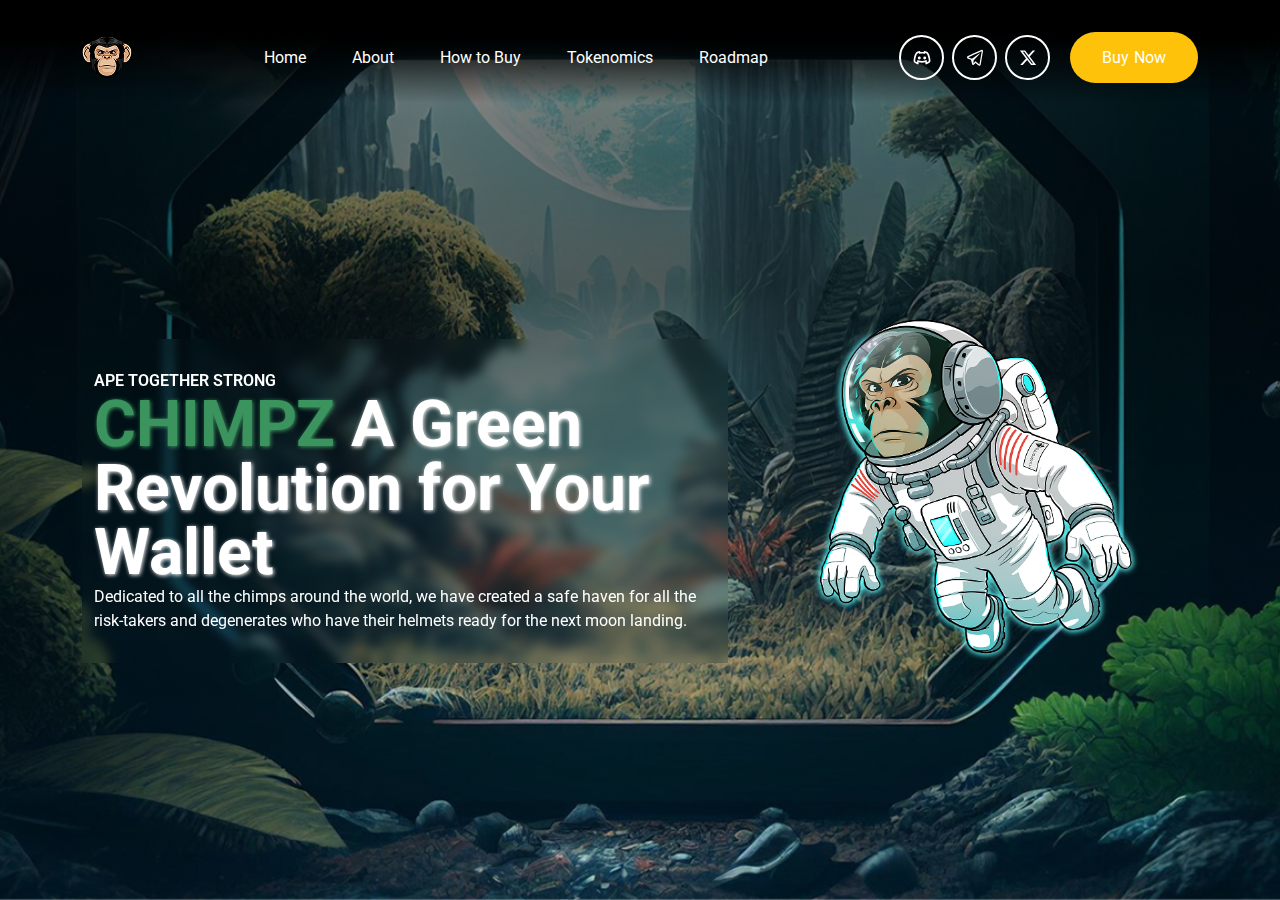
<file: index.html>
<!DOCTYPE html>
<html lang="en">

<head>
    <meta charset="UTF-8">
    <meta name="viewport" content="width=device-width, initial-scale=1.0">
    <title>Document</title>
    <link rel="stylesheet" href="./assets/css/style.css">
</head>

<body>
    <div class="background-img">
        <header>
            <div class="nav-container">
                <div class="container">
                    <div class="flex">
                        <img class="logo" src="./assets/images/LOGO.png" alt="gorilla-logo">
                        <button class="menu-icon" onclick="menuIcon()">
                            <span class="menu-icon-span"></span>
                            <span class="menu-icon-span"></span>
                            <span class="menu-icon-span"></span>
                        </button>
                        <nav class="navbar">
                            <div class="flex-box">
                                <a href="#" class="nav-links">Home</a>
                                <a href="#" class="nav-links">About</a>
                                <a href="#" class="nav-links">How to Buy</a>
                                <a href="#" class="nav-links">Tokenomics</a>
                                <a href="#" class="nav-links">Roadmap</a>
                            </div>
                            <div class="icon-flex-box">
                                <a href="#" class="icon"><svg width="20" height="21" viewBox="0 0 20 21" fill="none"
                                        xmlns="http://www.w3.org/2000/svg">
                                        <g clip-path="url(#clip0_55804_1498)">
                                            <path
                                                d="M12.5026 4.06689C12.7184 4.06689 12.9893 4.12356 13.2068 4.17689C13.9651 4.36023 14.8643 4.58773 15.5026 5.06689C16.0968 5.51273 16.5584 6.29023 16.9151 7.08023C17.6568 8.72606 18.1726 10.9202 18.3509 12.5886C18.4359 13.3802 18.4568 14.1769 18.3043 14.7127C18.2293 14.9761 18.0668 15.1744 17.9526 15.2961C17.6043 15.6652 17.1559 15.9411 16.7126 16.1919L16.4926 16.3161C16.3477 16.3967 16.2019 16.4756 16.0551 16.5527L15.6201 16.7777L15.0226 17.0752L14.5418 17.3119C14.3658 17.4 14.1643 17.4231 13.973 17.3769C13.7817 17.3307 13.6129 17.2183 13.4965 17.0596C13.3802 16.9009 13.3237 16.7061 13.3372 16.5098C13.3506 16.3135 13.4331 16.1282 13.5701 15.9869L13.2084 15.2636C12.1685 15.5796 11.087 15.738 10.0001 15.7336C8.85843 15.7336 7.76926 15.5669 6.79176 15.2636L6.43093 15.9852C6.56839 16.1263 6.65143 16.3115 6.66531 16.508C6.67919 16.7045 6.62301 16.8996 6.50675 17.0586C6.39049 17.2176 6.22165 17.3303 6.0302 17.3767C5.83875 17.423 5.63706 17.4001 5.46093 17.3119L5.00759 17.0869C4.50426 16.8386 4.00093 16.5902 3.51093 16.3161C2.99926 16.0302 2.45676 15.7261 2.05093 15.2952C1.88897 15.1315 1.76841 14.9315 1.69926 14.7119C1.54593 14.1769 1.56759 13.3811 1.65176 12.5886C1.83009 10.9202 2.34593 8.72606 3.08843 7.08023C3.44426 6.29023 3.90593 5.51273 4.50009 5.06689C5.13843 4.58773 6.03759 4.36023 6.79593 4.17689C7.01343 4.12356 7.28343 4.06689 7.50009 4.06689C7.61994 4.06679 7.73841 4.09254 7.8474 4.14239C7.95639 4.19223 8.05335 4.265 8.13166 4.35573C8.20997 4.44646 8.26779 4.55301 8.30117 4.66812C8.33455 4.78323 8.34271 4.90418 8.32509 5.02273C8.87964 4.94068 9.4395 4.89973 10.0001 4.90023C10.5759 4.90023 11.1384 4.94189 11.6784 5.02356C11.6607 4.90495 11.6687 4.78391 11.7021 4.6687C11.7354 4.55349 11.7932 4.44683 11.8715 4.356C11.9498 4.26518 12.0468 4.19233 12.1559 4.14244C12.2649 4.09254 12.3827 4.06677 12.5026 4.06689ZM13.6309 6.03606C13.5059 5.99606 13.4759 6.01356 13.4309 6.08856L13.3793 6.1819C13.2446 6.41278 13.0401 6.59496 12.7952 6.70218C12.5504 6.80941 12.2778 6.83615 12.0168 6.77856C11.354 6.63629 10.6779 6.56533 10.0001 6.5669C9.29009 6.5669 8.61093 6.6419 7.98343 6.77856C7.7224 6.83615 7.44983 6.80941 7.20498 6.70218C6.96012 6.59496 6.75562 6.41278 6.62093 6.1819L6.56926 6.0894C6.52509 6.01439 6.49509 5.99689 6.37093 6.03606C6.07426 6.13023 5.75593 6.23106 5.50009 6.40023C5.26093 6.5794 4.94176 7.02523 4.60759 7.76606C3.96926 9.18023 3.46926 11.2694 3.30926 12.7661C3.27593 13.0819 3.25843 13.3527 3.25426 13.5761V13.8211C3.25759 13.9694 3.26843 14.0869 3.28343 14.1719C3.49509 14.3794 3.75676 14.5419 4.01926 14.6911L4.58759 15.0052L4.95926 15.2011L5.26259 14.5944C5.11573 14.4576 5.0232 14.2723 5.00201 14.0727C4.98082 13.8731 5.03239 13.6725 5.14724 13.5079C5.26209 13.3433 5.43251 13.2256 5.62717 13.1766C5.82182 13.1276 6.02763 13.1505 6.20676 13.2411C7.22009 13.7502 8.53843 14.0669 10.0001 14.0669C11.4609 14.0669 12.7801 13.7486 13.7934 13.2419C13.9649 13.156 14.1608 13.1319 14.348 13.1736C14.5352 13.2153 14.7022 13.3203 14.821 13.4709C14.9398 13.6215 15.003 13.8084 14.9999 14.0002C14.9969 14.192 14.9278 14.3768 14.8043 14.5236L14.7376 14.5944L15.0409 15.2027C15.2893 15.0744 15.5384 14.9386 15.7884 14.8002C16.1134 14.6202 16.4551 14.4311 16.7193 14.1727C16.7343 14.0869 16.7443 13.9694 16.7484 13.8211V13.5761C16.7417 13.3051 16.7233 13.0346 16.6934 12.7652C16.5334 11.2694 16.0334 9.18023 15.3951 7.76523C15.0618 7.02523 14.7418 6.5794 14.5034 6.40023C14.2468 6.23106 13.9284 6.13023 13.6309 6.03606ZM7.29176 9.48356C7.67853 9.48356 8.04947 9.63721 8.32296 9.9107C8.59645 10.1842 8.75009 10.5551 8.75009 10.9419C8.75009 11.3287 8.59645 11.6996 8.32296 11.9731C8.04947 12.2466 7.67853 12.4002 7.29176 12.4002C6.90499 12.4002 6.53405 12.2466 6.26056 11.9731C5.98707 11.6996 5.83343 11.3287 5.83343 10.9419C5.83343 10.5551 5.98707 10.1842 6.26056 9.9107C6.53405 9.63721 6.90499 9.48356 7.29176 9.48356ZM12.7084 9.48356C13.0952 9.48356 13.4661 9.63721 13.7396 9.9107C14.0131 10.1842 14.1668 10.5551 14.1668 10.9419C14.1668 11.3287 14.0131 11.6996 13.7396 11.9731C13.4661 12.2466 13.0952 12.4002 12.7084 12.4002C12.3217 12.4002 11.9507 12.2466 11.6772 11.9731C11.4037 11.6996 11.2501 11.3287 11.2501 10.9419C11.2501 10.5551 11.4037 10.1842 11.6772 9.9107C11.9507 9.63721 12.3217 9.48356 12.7084 9.48356Z"
                                                fill="white" />
                                        </g>
                                        <defs>
                                            <clipPath id="clip0_55804_1498">
                                                <rect width="20" height="20" fill="white"
                                                    transform="translate(0 0.733398)" />
                                            </clipPath>
                                        </defs>
                                    </svg></a>
                                <a href="#" class="icon"><svg width="16" height="17" viewBox="0 0 16 17" fill="none"
                                        xmlns="http://www.w3.org/2000/svg">
                                        <path
                                            d="M14.8155 0.735037C14.6179 0.751041 14.4239 0.80265 14.2412 0.88785H14.2387C14.0633 0.965284 13.2293 1.35588 11.9613 1.94795L7.41748 4.07842C4.15703 5.60655 0.951991 7.11139 0.951991 7.11139L0.990154 7.09494C0.990154 7.09494 0.76918 7.1758 0.538358 7.35191C0.395758 7.45294 0.27305 7.58512 0.17766 7.74046C0.0644027 7.92548 -0.0266951 8.20849 0.00715884 8.5011C0.0625562 8.99585 0.350622 9.29257 0.557439 9.45635C0.766718 9.62218 0.966148 9.69962 0.966148 9.69962H0.971073L3.97669 10.8269C4.11149 11.3086 4.89259 14.1675 5.08032 14.8261C5.19112 15.2194 5.29884 15.4654 5.43364 15.6532C5.49888 15.7491 5.57521 15.8293 5.66692 15.8937C5.7146 15.9246 5.76544 15.949 5.81834 15.9663L5.78756 15.9581C5.7968 15.9608 5.80418 15.9691 5.81095 15.9718C5.83557 15.9793 5.85219 15.9821 5.88359 15.9876C6.35939 16.1479 6.74163 15.819 6.74163 15.819L6.76317 15.7998L8.53773 14.001L11.512 16.5413L11.5797 16.5735C12.1995 16.8764 12.8273 16.7078 13.1591 16.4104C13.4933 16.1109 13.6232 15.7279 13.6232 15.7279L13.6448 15.6662L15.9431 2.55783C16.0084 2.23439 16.025 1.9315 15.953 1.63753C15.8787 1.34 15.7072 1.08411 15.4722 0.920057C15.2749 0.78651 15.0461 0.72205 14.8155 0.735037ZM14.7533 2.13982C14.7509 2.18299 14.7582 2.1782 14.741 2.26111V2.26865L12.4642 15.2406C12.4543 15.2591 12.4377 15.2996 12.3922 15.34C12.3441 15.3825 12.306 15.4092 12.1059 15.3208L8.46818 12.2159L6.27075 14.4457L6.7324 11.1633L12.6759 4.99599C12.9209 4.74244 12.839 4.68899 12.839 4.68899C12.8563 4.37788 12.4691 4.59785 12.4691 4.59785L4.97445 9.76677L4.97199 9.75307L1.37978 8.40653V8.40379L1.37055 8.40173C1.37685 8.39941 1.38301 8.39666 1.38901 8.39351L1.40871 8.38255L1.42779 8.37501C1.42779 8.37501 4.6353 6.87018 7.89574 5.34204C9.52812 4.57661 11.1728 3.80569 12.4377 3.21088C13.1879 2.85935 13.9388 2.50986 14.6905 2.16243C14.741 2.14051 14.717 2.13982 14.7533 2.13982Z"
                                            fill="white" />
                                    </svg></a>
                                <a href="#" class="icon"><svg width="18" height="19" viewBox="0 0 18 19" fill="none"
                                        xmlns="http://www.w3.org/2000/svg">
                                        <path
                                            d="M13.6536 2.4209H16.1346L10.7144 8.6159L17.0909 17.0459H12.0974L8.18688 11.9331L3.71238 17.0459H1.22988L7.02738 10.4196L0.911133 2.4209H6.02988L9.56463 7.09415L13.6521 2.4209H13.6536ZM12.7829 15.5609H14.1576L5.28363 3.8279H3.80838L12.7829 15.5609Z"
                                            fill="white" />
                                    </svg> </a>
                            </div>
                        </nav>
                        <button class="buy-now">
                            <div class="button-box">
                                <a>Buy</a>
                                <a>Now</a>
                            </div>
                        </button>
                        </span>
                    </div>
                </div>
            </div>
        </header>

        <section>
            <div class="container">
                <div class="row justify-center">
                    <div class="col-12 col-lg-7 text-box ">
                        <div class="card">
                            <h4 class="small-heading">
                                APE TOGETHER STRONG
                            </h4>
                            <div class="text-card">
                                <h1 class="heading">
                                    <span class="color size">CHIMPZ</span> A Green Revolution for Your Wallet
                                </h1>
                                <p class="para">
                                    Dedicated to all the chimps around the world, we have created a safe haven for all
                                    the
                                    risk-takers and degenerates who have their helmets ready for the next moon landing.
                                </p>
                            </div>
                        </div>
                    </div>
                    <div class="col-10 col-lg-5">
                        <img class="gorilla-img" src="./assets/images/Hero_Placeholder.png" alt="">
                    </div>
                </div>
            </div>
        </section>
    </div>
    <footer></footer>
    <script src="./assets/js/script.js"></script>
</body>

</html>
</file>
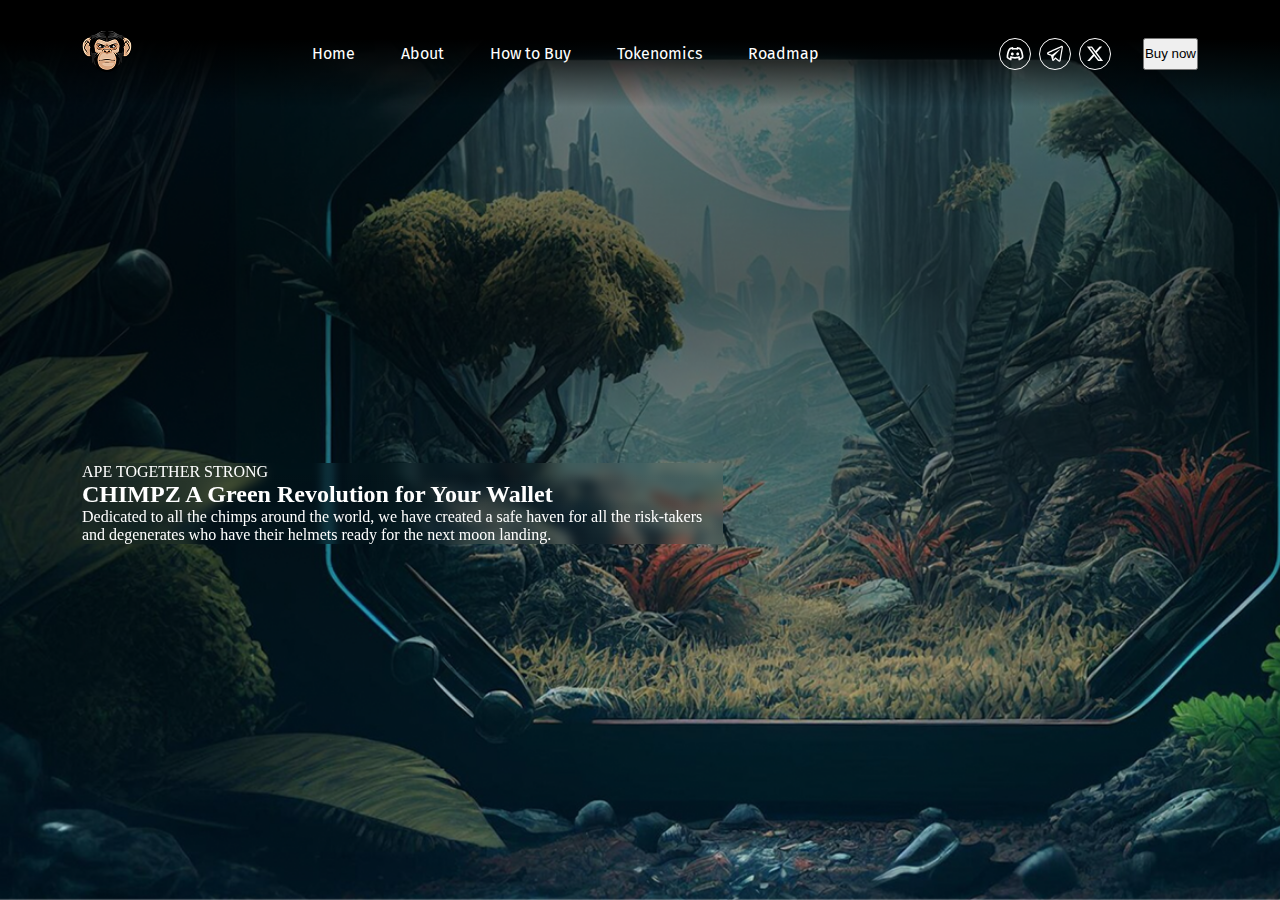
<file: layout.html>
<!DOCTYPE html>
<html lang="en">

<head>
    <meta charset="UTF-8">
    <meta name="viewport" content="width=device-width, initial-scale=1.0">
    <link rel="stylesheet" href="./assets/css/layout.css">
    <title>Layout</title>
</head>

<body>
    <section class="bg-image">
        <header class="py-30">
            <div class="container">
                <div class="flex items-center justify-between">
                    <a href="" class="pagelogo">
                        <img src="./assets/images/LOGO.png" alt="page logo">
                    </a>
                    <nav class="flex items-center gap-46">
                        <a href="">Home</a>
                        <a href="">About</a>
                        <a href="">How to Buy</a>
                        <a href="">Tokenomics</a>
                        <a href="">Roadmap</a>
                    </nav>

                    <div class="flex gap-32">
                        <!-- <button>
                            <span></span>
                            <span></span>
                            <span></span>
                        </button> -->
                        <div class="flex gap-8">
                            <a href="" class="nav-icons">
                                <svg width="18" height="14" viewBox="0 0 18 14" fill="none"
                                    xmlns="http://www.w3.org/2000/svg">
                                    <path
                                        d="M11.5026 0.066895C11.7184 0.066895 11.9893 0.123562 12.2068 0.176895C12.9651 0.360228 13.8643 0.587728 14.5026 1.06689C15.0968 1.51273 15.5584 2.29023 15.9151 3.08023C16.6568 4.72606 17.1726 6.92023 17.3509 8.58856C17.4359 9.38023 17.4568 10.1769 17.3043 10.7127C17.2293 10.9761 17.0668 11.1744 16.9526 11.2961C16.6043 11.6652 16.1559 11.9411 15.7126 12.1919L15.4926 12.3161C15.3477 12.3967 15.2019 12.4756 15.0551 12.5527L14.6201 12.7777L14.0226 13.0752L13.5418 13.3119C13.3658 13.4 13.1643 13.4231 12.973 13.3769C12.7817 13.3307 12.6129 13.2183 12.4965 13.0596C12.3802 12.9009 12.3237 12.7061 12.3372 12.5098C12.3506 12.3135 12.4331 12.1282 12.5701 11.9869L12.2084 11.2636C11.1685 11.5796 10.087 11.738 9.00009 11.7336C7.85843 11.7336 6.76926 11.5669 5.79176 11.2636L5.43093 11.9852C5.56839 12.1263 5.65143 12.3115 5.66531 12.508C5.67919 12.7045 5.62301 12.8996 5.50675 13.0586C5.39049 13.2176 5.22165 13.3303 5.0302 13.3767C4.83875 13.423 4.63706 13.4001 4.46093 13.3119L4.00759 13.0869C3.50426 12.8386 3.00093 12.5902 2.51093 12.3161C1.99926 12.0302 1.45676 11.7261 1.05093 11.2952C0.888973 11.1315 0.768413 10.9315 0.69926 10.7119C0.545927 10.1769 0.567593 9.38106 0.65176 8.58856C0.830093 6.92023 1.34593 4.72606 2.08843 3.08023C2.44426 2.29023 2.90593 1.51273 3.50009 1.06689C4.13843 0.587728 5.03759 0.360228 5.79593 0.176895C6.01343 0.123562 6.28343 0.066895 6.50009 0.066895C6.61994 0.0667915 6.73841 0.092541 6.8474 0.142387C6.95639 0.192233 7.05335 0.265003 7.13166 0.355731C7.20997 0.44646 7.26779 0.553012 7.30117 0.668119C7.33455 0.783226 7.34271 0.90418 7.32509 1.02273C7.87964 0.940676 8.4395 0.899732 9.00009 0.900228C9.57593 0.900228 10.1384 0.941895 10.6784 1.02356C10.6607 0.904951 10.6687 0.783906 10.7021 0.668696C10.7354 0.553487 10.7932 0.446827 10.8715 0.356003C10.9498 0.265179 11.0468 0.192331 11.1559 0.142436C11.2649 0.0925406 11.3827 0.0667735 11.5026 0.066895ZM12.6309 2.03606C12.5059 1.99606 12.4759 2.01356 12.4309 2.08856L12.3793 2.1819C12.2446 2.41278 12.0401 2.59496 11.7952 2.70218C11.5504 2.80941 11.2778 2.83615 11.0168 2.77856C10.354 2.63629 9.67794 2.56533 9.00009 2.5669C8.29009 2.5669 7.61093 2.6419 6.98343 2.77856C6.7224 2.83615 6.44983 2.80941 6.20498 2.70218C5.96012 2.59496 5.75562 2.41278 5.62093 2.1819L5.56926 2.0894C5.52509 2.01439 5.49509 1.99689 5.37093 2.03606C5.07426 2.13023 4.75593 2.23106 4.50009 2.40023C4.26093 2.5794 3.94176 3.02523 3.60759 3.76606C2.96926 5.18023 2.46926 7.2694 2.30926 8.76606C2.27593 9.0819 2.25843 9.35273 2.25426 9.57606V9.82106C2.25759 9.9694 2.26843 10.0869 2.28343 10.1719C2.49509 10.3794 2.75676 10.5419 3.01926 10.6911L3.58759 11.0052L3.95926 11.2011L4.26259 10.5944C4.11573 10.4576 4.0232 10.2723 4.00201 10.0727C3.98082 9.87308 4.03239 9.67253 4.14724 9.5079C4.26209 9.34327 4.43251 9.22563 4.62717 9.17661C4.82182 9.12759 5.02763 9.15047 5.20676 9.24106C6.22009 9.75023 7.53843 10.0669 9.00009 10.0669C10.4609 10.0669 11.7801 9.74856 12.7934 9.2419C12.9649 9.15599 13.1608 9.13186 13.348 9.17358C13.5352 9.21531 13.7022 9.32032 13.821 9.47091C13.9398 9.6215 14.003 9.80845 13.9999 10.0002C13.9969 10.192 13.9278 10.3768 13.8043 10.5236L13.7376 10.5944L14.0409 11.2027C14.2893 11.0744 14.5384 10.9386 14.7884 10.8002C15.1134 10.6202 15.4551 10.4311 15.7193 10.1727C15.7343 10.0869 15.7443 9.9694 15.7484 9.82106V9.57606C15.7417 9.30512 15.7233 9.0346 15.6934 8.76523C15.5334 7.2694 15.0334 5.18023 14.3951 3.76523C14.0618 3.02523 13.7418 2.5794 13.5034 2.40023C13.2468 2.23106 12.9284 2.13023 12.6309 2.03606ZM6.29176 5.48356C6.67853 5.48356 7.04947 5.63721 7.32296 5.9107C7.59645 6.18419 7.75009 6.55512 7.75009 6.9419C7.75009 7.32867 7.59645 7.6996 7.32296 7.97309C7.04947 8.24658 6.67853 8.40023 6.29176 8.40023C5.90499 8.40023 5.53405 8.24658 5.26056 7.97309C4.98707 7.6996 4.83343 7.32867 4.83343 6.9419C4.83343 6.55512 4.98707 6.18419 5.26056 5.9107C5.53405 5.63721 5.90499 5.48356 6.29176 5.48356ZM11.7084 5.48356C12.0952 5.48356 12.4661 5.63721 12.7396 5.9107C13.0131 6.18419 13.1668 6.55512 13.1668 6.9419C13.1668 7.32867 13.0131 7.6996 12.7396 7.97309C12.4661 8.24658 12.0952 8.40023 11.7084 8.40023C11.3217 8.40023 10.9507 8.24658 10.6772 7.97309C10.4037 7.6996 10.2501 7.32867 10.2501 6.9419C10.2501 6.55512 10.4037 6.18419 10.6772 5.9107C10.9507 5.63721 11.3217 5.48356 11.7084 5.48356Z"
                                        fill="white" />
                                </svg>
                            </a>
                            <a href="" class="nav-icons">
                                <svg width="16" height="17" viewBox="0 0 16 17" fill="none"
                                    xmlns="http://www.w3.org/2000/svg">
                                    <path
                                        d="M14.8155 0.735037C14.6179 0.751041 14.4239 0.80265 14.2412 0.88785H14.2387C14.0633 0.965284 13.2293 1.35588 11.9613 1.94795L7.41748 4.07842C4.15703 5.60655 0.951991 7.11139 0.951991 7.11139L0.990154 7.09494C0.990154 7.09494 0.76918 7.1758 0.538358 7.35191C0.395758 7.45294 0.27305 7.58512 0.17766 7.74046C0.0644027 7.92548 -0.0266951 8.20849 0.00715884 8.5011C0.0625562 8.99585 0.350622 9.29257 0.557439 9.45635C0.766718 9.62218 0.966148 9.69962 0.966148 9.69962H0.971073L3.97669 10.8269C4.11149 11.3086 4.89259 14.1675 5.08032 14.8261C5.19112 15.2194 5.29884 15.4654 5.43364 15.6532C5.49888 15.7491 5.57521 15.8293 5.66692 15.8937C5.7146 15.9246 5.76544 15.949 5.81834 15.9663L5.78756 15.9581C5.7968 15.9608 5.80418 15.9691 5.81095 15.9718C5.83557 15.9793 5.85219 15.9821 5.88359 15.9876C6.35939 16.1479 6.74163 15.819 6.74163 15.819L6.76317 15.7998L8.53773 14.001L11.512 16.5413L11.5797 16.5735C12.1995 16.8764 12.8273 16.7078 13.1591 16.4104C13.4933 16.1109 13.6232 15.7279 13.6232 15.7279L13.6448 15.6662L15.9431 2.55783C16.0084 2.23439 16.025 1.9315 15.953 1.63753C15.8787 1.34 15.7072 1.08411 15.4722 0.920057C15.2749 0.78651 15.0461 0.72205 14.8155 0.735037ZM14.7533 2.13982C14.7509 2.18299 14.7582 2.1782 14.741 2.26111V2.26865L12.4642 15.2406C12.4543 15.2591 12.4377 15.2996 12.3922 15.34C12.3441 15.3825 12.306 15.4092 12.1059 15.3208L8.46818 12.2159L6.27075 14.4457L6.7324 11.1633L12.6759 4.99599C12.9209 4.74244 12.839 4.68899 12.839 4.68899C12.8563 4.37788 12.4691 4.59785 12.4691 4.59785L4.97445 9.76677L4.97199 9.75307L1.37978 8.40653V8.40379L1.37055 8.40173C1.37685 8.39941 1.38301 8.39666 1.38901 8.39351L1.40871 8.38255L1.42779 8.37501C1.42779 8.37501 4.6353 6.87018 7.89574 5.34204C9.52812 4.57661 11.1728 3.80569 12.4377 3.21088C13.1879 2.85935 13.9388 2.50986 14.6905 2.16243C14.741 2.14051 14.717 2.13982 14.7533 2.13982Z"
                                        fill="white" />
                                </svg>
                            </a>
                            <a href="" class="nav-icons">
                                <svg width="18" height="16" viewBox="0 0 18 16" fill="none"
                                    xmlns="http://www.w3.org/2000/svg">
                                    <path
                                        d="M13.6536 0.420898H16.1346L10.7144 6.6159L17.0909 15.0459H12.0974L8.18688 9.93315L3.71238 15.0459H1.22988L7.02738 8.41965L0.911133 0.420898H6.02988L9.56463 5.09415L13.6521 0.420898H13.6536ZM12.7829 13.5609H14.1576L5.28363 1.8279H3.80838L12.7829 13.5609Z"
                                        fill="white" />
                                </svg>
                            </a>
                        </div>
                        <button>Buy now</button>
                    </div>
                </div>
            </div>
        </header>
        <div class="flex-grow-1 flex items-center">
            <div class="container text-white">
                <div class="row">
                    <div class="col-7">
                        <div class="blur">
                            <span>APE TOGETHER STRONG</span>
                            <h2><span>CHIMPZ</span> A Green Revolution for Your Wallet</h2>
                            <p>Dedicated to all the chimps around the world, we have created a safe haven for all the
                                risk-takers and degenerates who
                                have their helmets ready for the next moon landing.</p>
                        </div>
                    </div>
                    <div class="col-5"></div>
                </div>
            </div>
        </div>
    </section>

</body>

</html>
</file>
<file: assets/css/style.css>
@import url('https://fonts.googleapis.com/css2?family=Dela+Gothic+One&family=Exo+2:ital,wght@0,100..900;1,100..900&family=Fira+Sans:ital,wght@0,100;0,200;0,300;0,400;0,500;0,600;0,700;0,800;0,900;1,100;1,200;1,300;1,400;1,500;1,600;1,700;1,800;1,900&family=Roboto:ital,wght@0,100..900;1,100..900&display=swap');

* {
    list-style-type: none;
    padding: 0;
    margin: 0;
    text-decoration: none;
    box-sizing: border-box;
}

.nav-container {
    padding: 20px;
    background: linear-gradient(180deg, #000000 36.19%, rgba(0, 0, 0, 0) 100%);
    width: 100%;
    padding-top: 32px;
}

.flex {
    display: flex;
    flex-direction: row;
    flex-wrap: nowrap;
    align-items: center;
    gap: 20px;
}

.navbar {
    display: flex;
    flex-direction: row;
    flex-wrap: nowrap;
    align-items: center;
    width: 100%;
    gap: 20px;
}

.background-img {
    min-height: 100vh;
    background-image: url("./../images/jungle-background-forest.png");
    background-size: cover;
    background-repeat: no-repeat;
    background-position: center;
    display: flex;
    flex-direction: column;
    flex-wrap: nowrap;
}

.nav-links {
    font-family: "Roboto", sans-serif;
    font-weight: 400;
    font-size: 16px;
    line-height: 150%;
    letter-spacing: 0%;
    color: rgba(255, 255, 255, 1);
}

.buy-now {
    height: 51px;
    opacity: 1;
    padding-top: 14px;
    padding-right: 32px;
    padding-bottom: 14px;
    padding-left: 32px;
    gap: 10px;
    border-radius: 36px;
    background-color: rgba(255, 194, 10, 1);
    font-family: "Roboto", sans-serif;
    font-weight: 400;
    font-size: 16px;
    line-height: 100%;
    letter-spacing: 0%;
    color: rgba(255, 255, 255, 1);
    border: none;
    cursor: pointer;
}

button {
    padding: top 25px;
}

.icon-flex-box {
    display: flex;
    flex-direction: row;
    flex-wrap: nowrap;
    align-items: center;
    gap: 8px;
    margin-left: auto;
}

.flex-box {
    max-width: 508px;
    opacity: 1;
    display: flex;
    flex-direction: row;
    flex-wrap: nowrap;
    gap: 46px;
    align-items: center;
    margin-left: auto;
}

.button-box {
    display: flex;
    flex-direction: row;
    flex-wrap: nowrap;
    gap: 5px;
    align-items: center;
}

.col-12 {
    width: 100%;
    padding: 12px;
}

.col-10 {
    width: 83.33%;
    padding: 12px;
}

.justify-center {
    justify-content: center;
}

.container {
    padding-left: 12px;
    padding-right: 12px;
    max-width: 1140px;
    margin-left: auto;
    margin-right: auto;
}

.row {
    display: flex;
    flex-direction: row;
    flex-wrap: wrap;
    margin-left: -12px;
    margin-right: -12px;
}

.small-heading {
    font-family: "Roboto", sans-serif;
    font-weight: 600;
    font-style: SemiBold;
    font-size: 16px;
    line-height: 150%;
    letter-spacing: 0%;
    color: rgba(255, 255, 255, 1);
}

.heading {
    font-family: "Roboto", sans-serif;
    font-weight: 700;
    font-style: Bold;
    font-size: 64px;
    line-height: 100%;
    letter-spacing: 0%;
    color: rgba(255, 255, 255, 1);
    text-shadow: 1px 1px 4px rgb(255, 255, 255);
}

.color {
    font-family: "Roboto", sans-serif;
    font-weight: 700;
    font-style: Bold;
    font-size: 64px;
    line-height: 100%;
    letter-spacing: 0%;
    color: rgba(59, 148, 94, 1);
    text-shadow: 1px 1px 4px rgba(59, 148, 94, 1);
}

.para {
    font-family: "Roboto", sans-serif;
    font-weight: 400;
    font-style: Regular;
    font-size: 16px;
    line-height: 150%;
    letter-spacing: 0%;
    color: rgba(255, 255, 255, 1);
}

section {
    display: flex;
    flex-direction: row;
    align-items: center;
    justify-content: center;
    flex-grow: 1;
    padding: 20px;
}

.text-box {
    display: flex;
    flex-direction: column;
    flex-wrap: nowrap;
    align-items: center;
    justify-content: center;
}

.icon {
    border: 2px solid white;
    border-radius: 50px;
    padding: 10px;
    width: 45px;
    height: 45px;
    display: flex;
    align-items: center;
    justify-content: center;
}

.gorilla-img {
    width: 100%;
    transform: translate(0, 0);
}


.card {
    background: linear-gradient(180deg, rgba(255, 255, 255, 0) 0%, rgba(255, 255, 255, 0.01) 85.54%, rgba(255, 255, 255, 0) 100%);
    backdrop-filter: blur(6px);
    padding: 30px 12px;
}

.gorilla-img {
    animation: move-xy infinite 3s linear forwards;
}

.menu-icon {
    display: none;
}

@keyframes move-xy {
    0% {
        transform: translate(0px, 0px);
    }

    25% {
        transform: translate(20px, 20px);
    }

    50% {
        transform: translate(0px, 0px);
    }

    75% {
        transform: translate(20px, 20px);
    }

    100% {
        transform: translate(0px, 0px);
    }
}


@media (min-width:991.98px) {
    .col-lg-7 {
        width: 58.8%;
        padding: 12px;
    }

    .col-lg-5 {
        width: 41.2%;
        padding: 12px;
    }

}

@media (max-width:991.98px) {
    .hide {
        display: none;
    }

    .menu-icon {
        display: flex;
        flex-direction: column;
        flex-wrap: nowrap;
        height: 26px;
        width: 30px;
        background-color: transparent;
        border: none;
        justify-content: space-between;
        margin-left: auto;
        z-index: 2;
        position: relative;
    }

    .menu-icon-span{
        background-color: aliceblue;
        height: 5px;
        width: auto;
        border-radius: 6px;
        transition: all 200ms linear;
    }

    .col-lg-12 {
        width: 100%;
        padding: 12px;
    }

    .gorilla-img {
        width: 100%;
    }

    .navbar {
        position: fixed;
        top: 0;
        right: -100%;
        width: 100%;
        height: 100%;
        display: flex;
        flex-direction: column;
        flex-wrap: nowrap;
        align-items: center;
        justify-content: center;
        background-color: #00000088;
        backdrop-filter: blur(10px);
        gap: 20px;
        transition: right 200ms linear;
        z-index: 1;
    }

    .flex-box {
        flex-direction: column;
        align-items: center;
        justify-content: center;
        margin-left: 0;
        gap: 20px;
    }

    .icon-flex-box {
        margin-left: 0;
    }

    .nav-links {
        font-size: 30px;
    }

    .navbar.show {
        right: 0;
    }

    .activeNavBar .menu-icon span:first-child {
        rotate: 45deg;
        transform-origin: left;
    }

    .activeNavBar .menu-icon span:nth-child(2) {
        transform: translateX(-40px);
        opacity: 0;
    }

    .activeNavBar .menu-icon span:last-child {
        rotate: -45deg;
        transform-origin: left;
    } 

}

@media (max-width:576px) {
    .heading {
        font-size: 36px;
    }

    .size {
        font-size: 36px;
    }
}
</file>
<file: assets/css/layout.css>
@import url('https://fonts.googleapis.com/css2?family=Dela+Gothic+One&family=Exo+2:ital,wght@0,100..900;1,100..900&family=Fira+Sans:ital,wght@0,100;0,200;0,300;0,400;0,500;0,600;0,700;0,800;0,900;1,100;1,200;1,300;1,400;1,500;1,600;1,700;1,800;1,900&family=Roboto:ital,wght@0,100..900;1,100..900&display=swap');

* {
    padding: 0;
    margin: 0;
    list-style-type: none;
    text-decoration: none;
    box-sizing: border-box;
}

.container {
    max-width: 1140px;
    margin-left: auto;
    margin-right: auto;
    padding-left: 12px;
    padding-right: 12px;
}

.row {
    display: flex;
    flex-direction: row;
    flex-wrap: wrap;
    margin-left: -12px;
    margin-right: -12px;
}

.col-5 {
    width: 41.66%;
    padding-left: 12px;
    padding-right: 12px;
}


.col-7 {
    width: 58.33%;
    padding-left: 12px;
    padding-right: 12px;
}

.flex {
    display: flex;
}

.items-center {
    align-items: center;
}

.bg-image {
    background-image: url("../images/jungle-background-forest.png");
    min-height: 100vh;
    background-repeat: no-repeat;
    background-size: cover;
    display: flex;
    flex-direction: column;
}

.nav-icons {
    border: 1px solid rgba(255, 255, 255, 1);
    height: 32px;
    width: 32px;
    border-radius: 50%;
    display: flex;
    align-items: center;
    justify-content: center;
}


nav a {
    font-family: Fira Sans;
    font-weight: 400;
    font-style: Regular;
    font-size: 16px;
    leading-trim: NONE;
    line-height: 150%;
    letter-spacing: 0%;
    color: white;
}

.gap-8 {
    gap: 8px;
}

.gap-32 {
    gap: 32px;
}

.gap-46 {
    gap: 46px;
}

.justify-between {
    justify-content: space-between;
}

.py-30 {
    padding-top: 30px;
    padding-bottom: 30px;
}

header {
    background: linear-gradient(180deg, #000000 36.19%, rgba(0, 0, 0, 0) 100%);
}

.text-white {
    color: white;
}

.flex-grow-1 {
    flex-grow: 1;
}

.blur {
    backdrop-filter: blur(6px);
    background: linear-gradient(180deg, rgba(255, 255, 255, 0) 0%, rgba(255, 255, 255, 0.01) 85.54%, rgba(255, 255, 255, 0) 100%);
}
</file>
